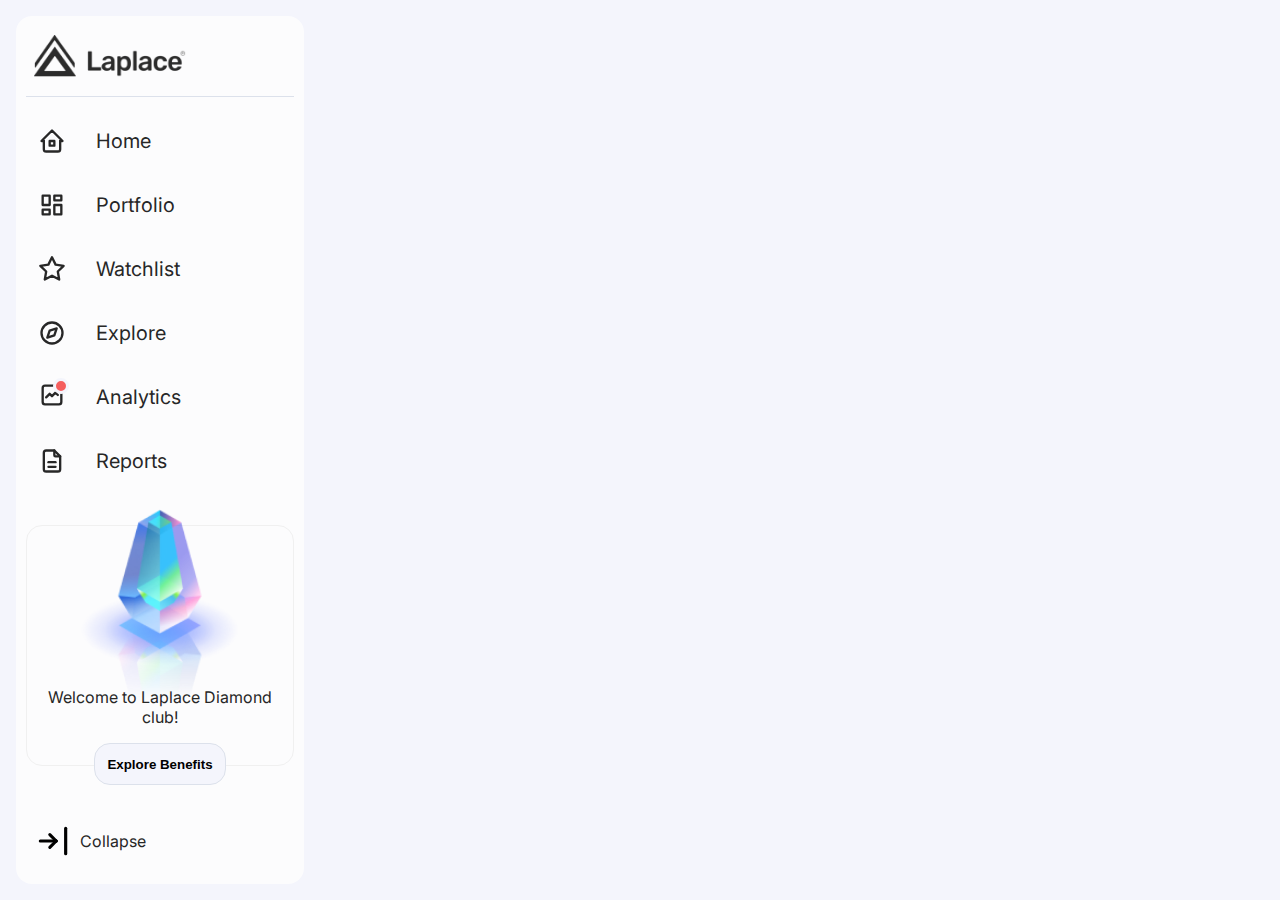
<file: index.html>
<!DOCTYPE html>
<html lang="en">
    <head>
      <meta charset="utf-8">
      <title>Sidebar</title>
      <link rel="preconnect" href="https://fonts.googleapis.com">
      <link rel="preconnect" href="https://fonts.gstatic.com" crossorigin>
      <link
        href="https://fonts.googleapis.com/css2?family=Inter&display=swap"
        rel="stylesheet"
      >
      <link rel="stylesheet" href="style.css">
    </head>
    <body>
        <nav>
            <div class="sidebar-top">
              <a href="#" class="logo__wrapper">
                <img src="assets/logo.png" alt="Logo" class="logo">
                <img src="assets/logo-small.png" alt="Logo" class="logo-small">
              </a>
            </div>
            <div class="sidebar-links">
                <ul>
                  <li>
                    <a href="#home" title="Home" class="tooltip">
                      <svg xmlns="http://www.w3.org/2000/svg" width="24" height="24" viewBox="0 0 24 24" stroke-width="2" stroke="currentColor" fill="none" stroke-linecap="round" stroke-linejoin="round">
                        <path stroke="none" d="M0 0h24v24H0z" fill="none"></path>
                        <path d="M5 12l-2 0l9 -9l9 9l-2 0"></path>
                        <path d="M5 12v7a2 2 0 0 0 2 2h10a2 2 0 0 0 2 -2v-7"></path>
                        <path d="M10 12h4v4h-4z"></path>
                      </svg>
                      <span class="link hide">Home</span>
                      <span class="tooltip__content">Home</span>
                    </a>
                  </li>
                  <li>
                    <a href="#portfolio" title="Portfolio" class="tooltip">
                      <svg xmlns="http://www.w3.org/2000/svg" class="icon icon-tabler icon-tabler-layout-dashboard" width="24" height="24" viewBox="0 0 24 24" stroke-width="2" stroke="currentColor" fill="none" stroke-linecap="round" stroke-linejoin="round">
                        <path stroke="none" d="M0 0h24v24H0z" fill="none"></path>
                        <path d="M4 4h6v8h-6z"></path>
                        <path d="M4 16h6v4h-6z"></path>
                        <path d="M14 12h6v8h-6z"></path>
                        <path d="M14 4h6v4h-6z"></path>
                      </svg>
                      <span class="link hide">Portfolio</span>
                      <span class="tooltip__content">Portfolio</span>
                    </a>
                  </li>
                  <li>
                    <a href="#watchlist" title="Watchlist" class="tooltip">

                      <svg xmlns="http://www.w3.org/2000/svg" width="24" height="24" viewBox="0 0 24 24" stroke-width="2" stroke="currentColor" fill="none" stroke-linecap="round" stroke-linejoin="round">
                        <path stroke="none" d="M0 0h24v24H0z" fill="none"></path>
                        <path d="M12 17.75l-6.172 3.245l1.179 -6.873l-5 -4.867l6.9 -1l3.086 -6.253l3.086 6.253l6.9 1l-5 4.867l1.179 6.873z"></path>
                      </svg>
                      <span class="link hide">Watchlist</span>
                      <span class="tooltip__content">Watchlist</span>
                    </a>
                  </li>
                  <li>
                    <a href="#explore" title="Explore" class="tooltip">
                      <svg xmlns="http://www.w3.org/2000/svg" width="24" height="24" viewBox="0 0 24 24" stroke-width="2" stroke="currentColor" fill="none" stroke-linecap="round" stroke-linejoin="round">
                        <path stroke="none" d="M0 0h24v24H0z" fill="none"></path>
                        <path d="M8 16l2 -6l6 -2l-2 6l-6 2"></path>
                        <path d="M12 12m-9 0a9 9 0 1 0 18 0a9 9 0 1 0 -18 0"></path>
                      </svg>
                      <span class="link hide">Explore</span>
                      <span class="tooltip__content">Explore</span>
                    </a>
                  </li>
                  <li>
                    <a href="#analytics" title="Analytics" class="tooltip">
                      <div style="position: relative;">
                        <svg xmlns="http://www.w3.org/2000/svg" class="icon icon-tabler icon-tabler-graph" width="24" height="24" viewBox="0 0 24 24" stroke-width="2" stroke="currentColor" fill="none" stroke-linecap="round" stroke-linejoin="round">
                          <path stroke="none" d="M0 0h24v24H0z" fill="none"></path>
                          <path d="M4 18v-12a2 2 0 0 1 2 -2h12a2 2 0 0 1 2 2v12a2 2 0 0 1 -2 2h-12a2 2 0 0 1 -2 -2z"></path>
                          <path d="M7 14l3 -3l2 2l3 -3l2 2"></path>
                        </svg>
                        <div class="notification"></div>
                      </div>
                      <span class="link hide">Analytics</span>
                      <span class="tooltip__content">Analytics</span>
                    </a>
                  </li>
                  <li>
                    <a href="#reports" title="Reports" class="tooltip">
                      <svg xmlns="http://www.w3.org/2000/svg" class="icon icon-tabler icon-tabler-file-description" width="24" height="24" viewBox="0 0 24 24" stroke-width="2" stroke="currentColor" fill="none" stroke-linecap="round" stroke-linejoin="round">
                        <path stroke="none" d="M0 0h24v24H0z" fill="none"></path>
                        <path d="M14 3v4a1 1 0 0 0 1 1h4"></path>
                        <path d="M17 21h-10a2 2 0 0 1 -2 -2v-14a2 2 0 0 1 2 -2h7l5 5v11a2 2 0 0 1 -2 2z"></path>
                        <path d="M9 17h6"></path>
                        <path d="M9 13h6"></path>
                      </svg>
                      <span class="link hide">Reports</span>
                      <span class="tooltip__content">Reports</span>
                    </a>
                  </li>
                </ul>
              </div>
              <div class="sidebar-bottom hide">
                <img src="assets/diamond.png" alt="Diamond">
                <p>
                  Welcome to Laplace Diamond club!
                </p>
                <button>
                  Explore Benefits
                </button>
              </div>
              <div class="expand-btn">
                <img
                  src="assets/left-collapse.svg"
                  alt="Left Collapse"
                >
                <span class="hide">
                  Collapse
                </span>
              </div>
          </nav>
          <script src="script.js"></script>
    </body>
</html>
</file>
<file: style.css>
:root {
    --primary-color: #272727;
    --text: white;
    --background: #F4F5FC;
    --sidebar-gray-background: #DCE1EB;
    --red: #F55E5E;
    --item-hover: #F0F0F0;
}

body {
  font-family: Inter, sans-serif;
  background-color: var(--background);
  padding: 1rem;
  height: 100%;
}

html {
  height: 100%;
}

* {
    margin: 0;
    padding: 0;
    box-sizing: border-box;
}

nav {
    position: sticky;
    top: 0;
    left: 0;
    min-height: 53.75rem;
    height: 100%;
    border-radius: 1rem;
    width: 18rem;
    padding: 1rem 0.625rem;
    display: flex;
    color: white;
    flex-direction: column;
    background-color: #FCFCFD;
    transition: all 0.1s ease-in-out;
}

main {
  flex: 1;
  display: flex;
  flex-direction: column;
}

body.collapsed nav {
  width: 4.75rem;
}

body.collapsed .hide {
  position: absolute;
  display: none;
}

/*? sidebar top */
.sidebar-top {
  position: relative;
  display: flex;
  align-items: start;
  justify-content: center;
  flex-direction: column;
  height: 4rem;
  padding-bottom: 1rem;
}

body.collapsed .sidebar-top {
  display: flex;
  flex-direction: column;
  justify-content: center;
}

.logo__wrapper {
  display: flex;
  justify-content: start;
  align-items: center;
  gap: 1.25rem;
  padding: 0.5rem;
  color: white;
  text-decoration: none;
  transition: all 0.2s ease-in-out;
}

.logo {
  height: 2.6125rem;
  overflow: hidden;
  max-width: 100%;
  object-fit: contain;
}

.logo-small {
  height: 2.6125rem;
  overflow: hidden;
  max-width: 100%;
  display: none;
  object-fit: contain;
}

.collapsed .logo {
  display: none;
}

.collapsed .logo-small {
  display: block;
}

/*? menu links */
.sidebar-links {
  padding: 0.5rem 0px;
  border-top: 1px solid var(
    --sidebar-gray-background
  );
}

.sidebar-links ul {
  list-style-type: none;
  position: relative;
}

.sidebar-links li {
  color: var(--primary-color);
}

.collapsed .sidebar-links li {
  display: flex;
  justify-content: center;
  align-items: center;
}

.sidebar-links li svg {
  stroke: var(--primary-color);
  transition: none;
  width: 1.75rem;
  height: 1.75rem;
}

.sidebar-links li a {
  padding: 0.75rem 0.75rem;
  margin: 0.5rem 0;
  color: var(--sidebar-gray-light);
  font-size: 1.25rem;
  display: flex;
  justify-content: start;
  align-items: center;
  height: 3.5rem;
  border-radius: 0.625rem;
  text-decoration: none;
  transition: background-color 0.2s ease-in-out;
}

.sidebar-links li a img {
  height: 2.125rem;
  width: 2.125rem;
}

.sidebar-links .link {
  margin-left: 1.875rem;
}

.sidebar-links .active:hover {
  background-color: var(--primary-color);
  color: var(--background);
}

.sidebar-links .active:hover svg {
  stroke: var(--background);
}

.sidebar-links .active {
  text-decoration: none;
  background-color: var(
    --primary-color
  );
  color: var(--background);
}

.sidebar-links .active svg {
  stroke: var(--background);
}

.sidebar-links li a:hover {
  background-color: var(--item-hover);
  color: var(--primary-color);
}

.sidebar-links li a:hover svg {
  stroke: var(--primary-color);
}

/*? bottom sidebar */
.sidebar-bottom {
  padding: 0.5rem;
  display: flex;
  justify-content: center;
  position: relative;
  flex-direction: column;
  margin-top: auto;
  border: 1px solid #F0F0F0;
  display: flex;
  text-align: center;
  border-radius: 1rem;
  padding-top: 4rem;
  margin-bottom: 3rem;
}

.sidebar-bottom img {
  max-width: 10.25rem;
  margin: 0 auto;
  width: 100%;
  margin-top: -5.25rem;
}

.sidebar-bottom p {
  margin-top: -2rem;
  margin-bottom: 1rem;
  color: var(--primary-color);
}

.sidebar-bottom button {
  border-radius: 1rem;
  outline: none;
  margin: 0 auto;
  margin-bottom: -1.75rem;
  cursor: pointer;
  min-height: 2.612rem;
  font-weight: 800;
  border: 1.5px solid var(--sidebar-gray-background);
  padding: 0.5rem 0.75rem;
  background-color: var(--background);
  transition: all 0.2s ease-in-out;
}

.sidebar-bottom button:hover {
  background-color: var(--primary-color);
  color: var(--item-hover);
}

.notification {
  position: absolute;
  width: 1rem;
  height: 1rem;
  border-radius: 50%;
  background-color: var(--red);
  top: -0.1875rem;
  border: 0.1875rem solid var(--background);
  right: -0.1875rem;
}

/*? Expand button */

body.collapsed .expand-btn {
  justify-content: center;
  margin-top: auto;
}

.expand-btn:hover {
  background-color: var(--item-hover);
}

.expand-btn {
  display: flex;
  justify-content: start;
  align-items: center;
  cursor: pointer;
  gap: 0.5rem;
  color: var(--primary-color);
  border-radius: 0.5rem;
  padding: 0.5rem;
}

.expand-btn img {
  transform: rotate(180deg);
  stroke: var(--primary-color);
  width: 2.375rem;
  height: 2.375rem;
}

body.collapsed .expand-btn img {
  transform: rotate(-360deg);
}

/* ?Tooltip */

.tooltip {
  position: relative;
}

.tooltip .tooltip__content {
  visibility: hidden;
  background-color: var(
    --primary-color
  );
  color: var(--text);
  text-align: center;
  border-radius: 0.375rem;
  padding: 0.375rem 0.75rem;
  position: absolute;
  z-index: 1;
  left: 4.6875rem;
}

.collapsed .tooltip:hover .tooltip__content {
  visibility: visible;
}
</file>
